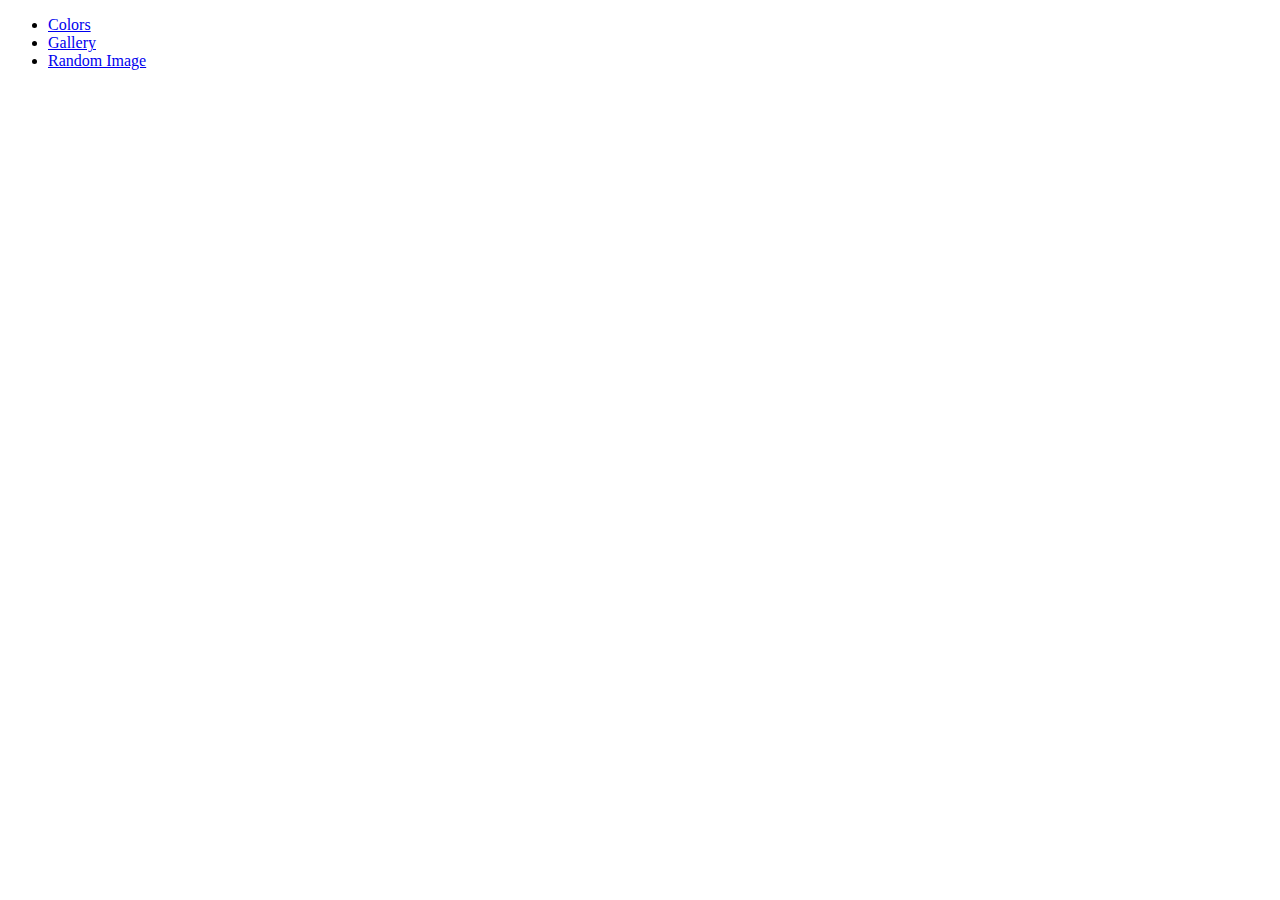
<file: index.html>
<!DOCTYPE html>
<html lang="en">
<head>
    <meta charset="UTF-8">
    <meta http-equiv="X-UA-Compatible" content="IE=edge">
    <meta name="viewport" content="width=device-width, initial-scale=1.0">
    <title>JS Sandbox</title>
</head>
<body>
    

    <div class="container">
        <ul>
            <li><a href="colors.html">Colors</a></li>
            <li><a href="gallery.html">Gallery</a></li>
            <li><a href="random-image.html">Random Image</a></li>
        </ul>
    </div>
</body>
</html>
</file>
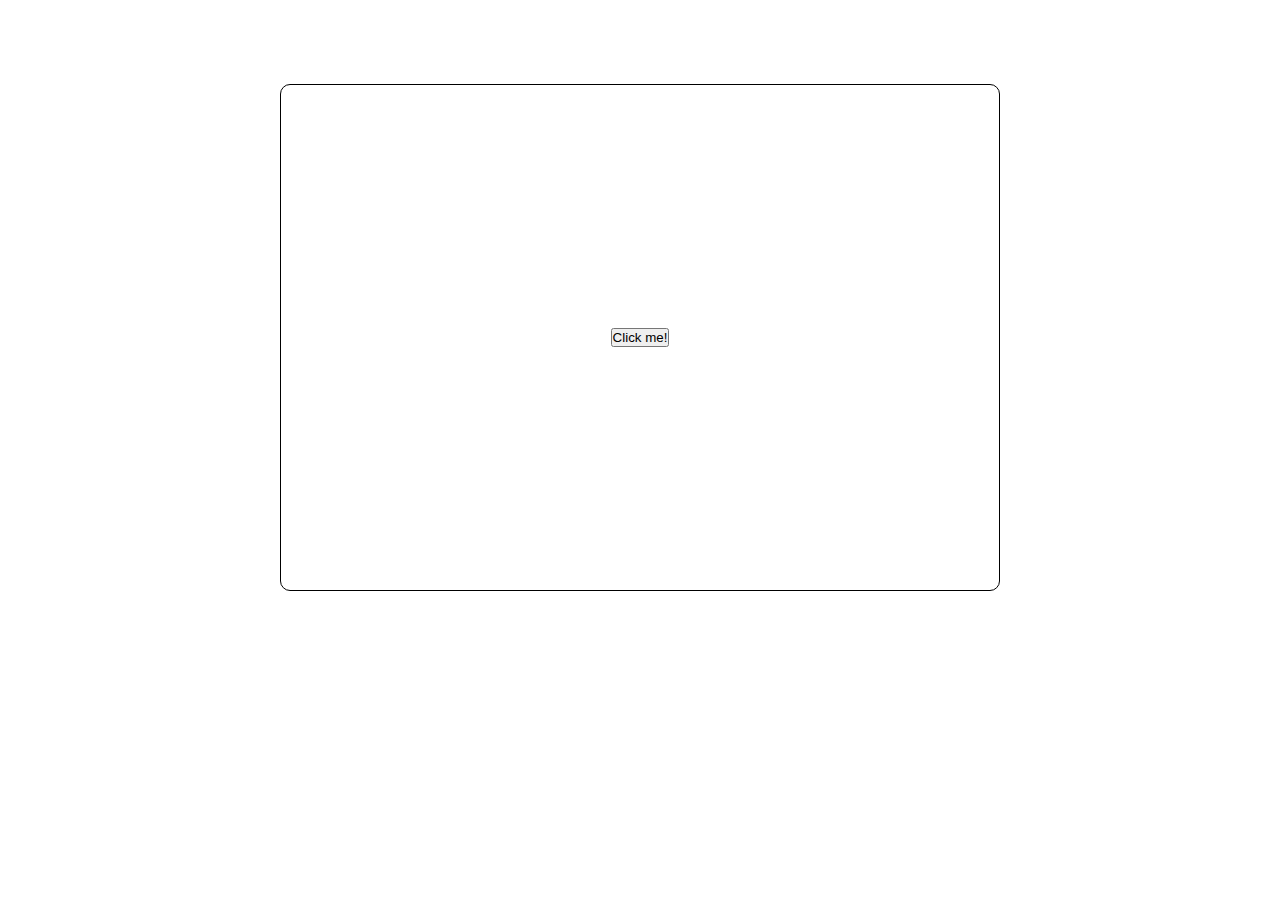
<file: colors.html>
<!DOCTYPE html>
<html lang="en">
<head>
    <meta charset="UTF-8">
    <meta http-equiv="X-UA-Compatible" content="IE=edge">
    <meta name="viewport" content="width=device-width, initial-scale=1.0">
    <title>Random Colors</title>
    <link rel="stylesheet" href="css/colors.css">
</head>
<body>
    
    <div class="container">
        <div class="box-container">
            <div class="box">
                <button>Click me!</button>
            </div>
        </div>
    </div>



    <script src="js/colors.js"></script>
    
</body>
</html>
</file>
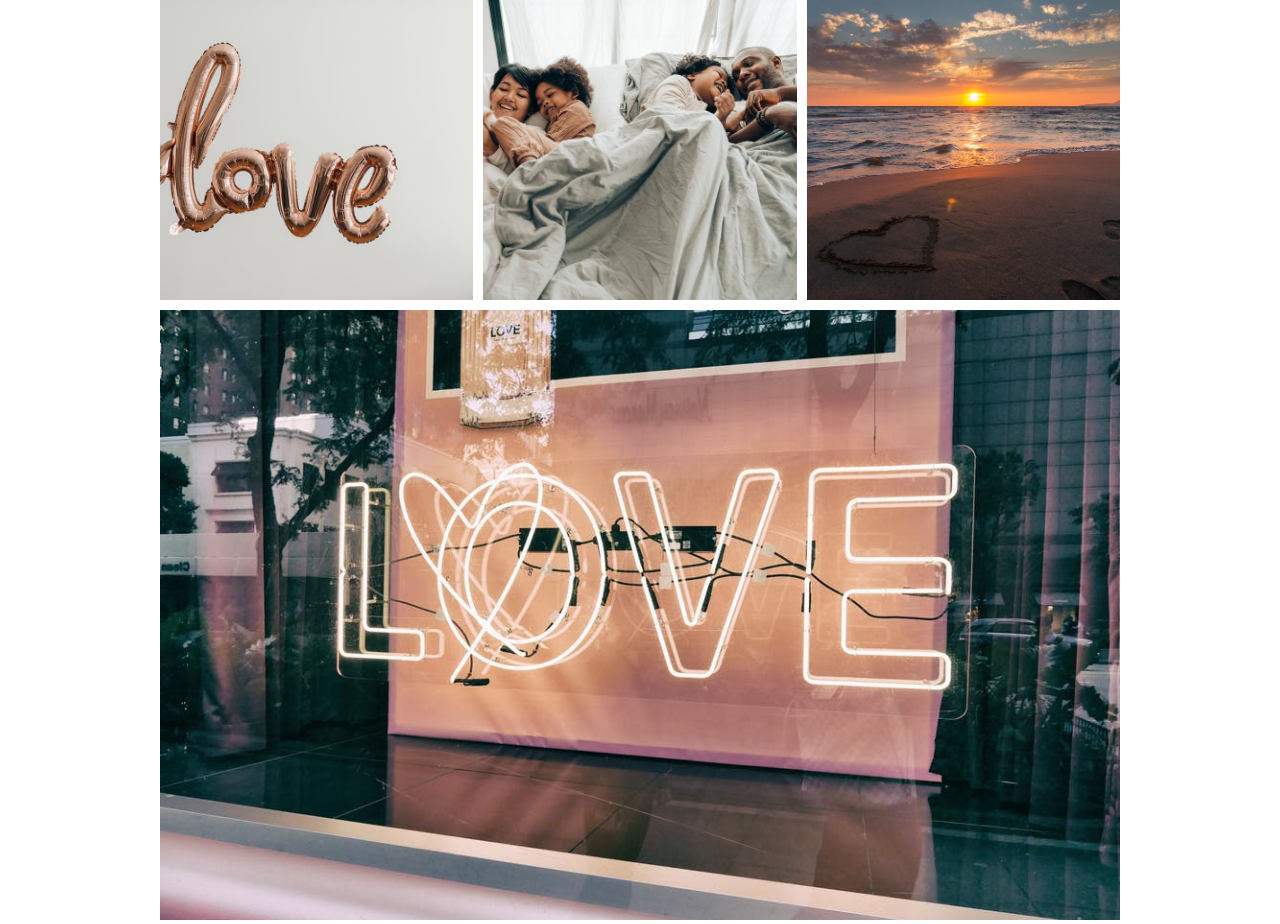
<file: gallery.html>
<!DOCTYPE html>
<html lang="en">
<head>
    <meta charset="UTF-8">
    <meta http-equiv="X-UA-Compatible" content="IE=edge">
    <meta name="viewport" content="width=device-width, initial-scale=1.0">
    <title>JS Gallery</title>
    <link rel="stylesheet" href="css/images.css">
</head>
<body>
    
    <div class="container">
        <div class="gallery">
            <div class="gallery-image gallery-image1">
                <img src="images/pic1.jpeg" alt="">
            </div>

            <div class="gallery-image gallery-image2">
                <img src="images/pic2.jpeg" alt="">
            </div>

            <div class="gallery-image gallery-image3">
                <img src="images/pic3.jpeg" alt="">
            </div>

            <div class="gallery-image gallery-image4">
                <img src="images/pic4.jpeg" alt="">
            </div>

        </div>
    </div>


    <script src="js/images.js"></script>
</body>
</html>
</file>
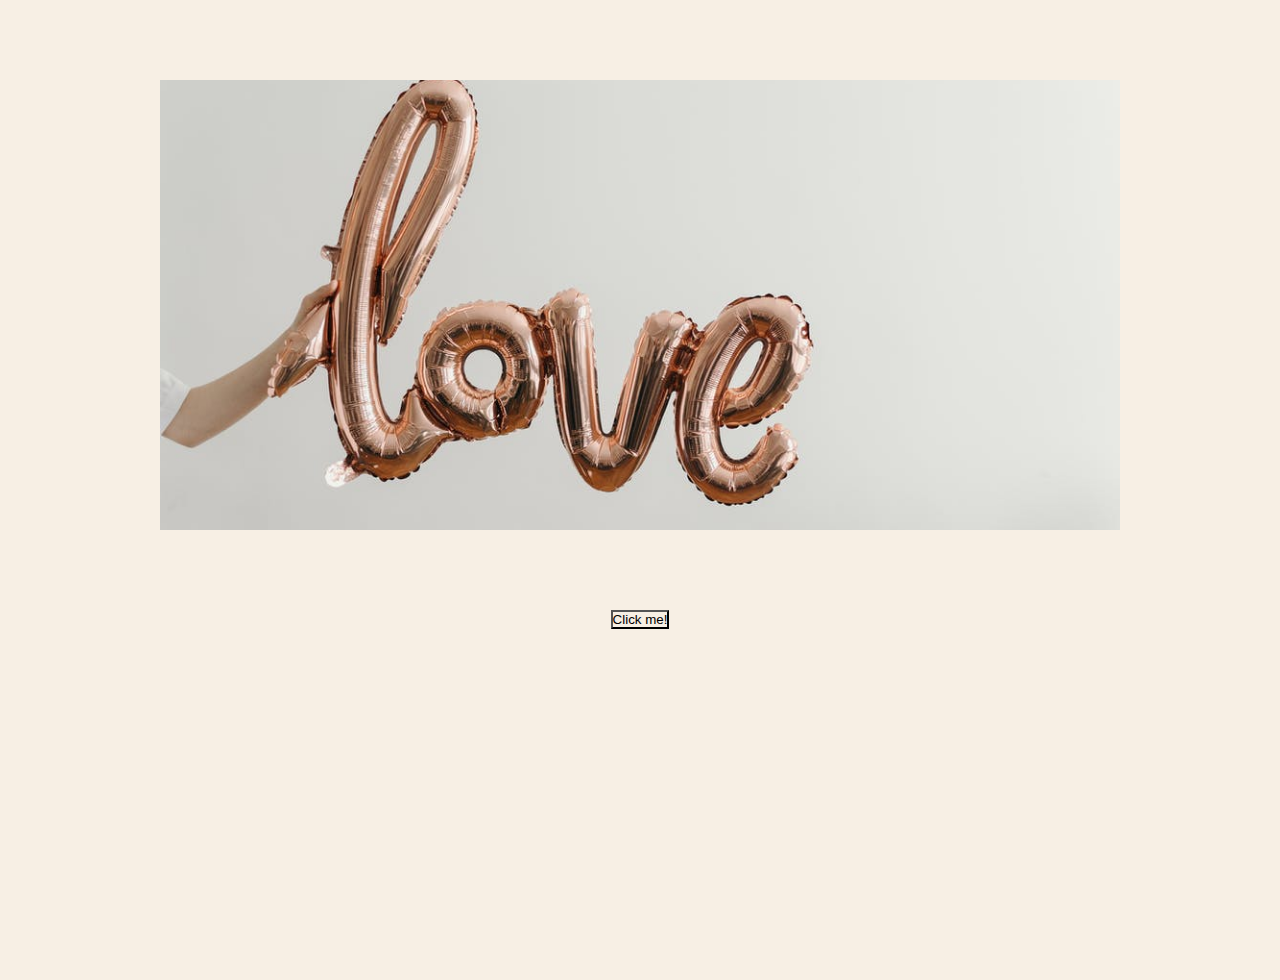
<file: random-image.html>
<!DOCTYPE html>
<html lang="en">
<head>
    <meta charset="UTF-8">
    <meta http-equiv="X-UA-Compatible" content="IE=edge">
    <meta name="viewport" content="width=device-width, initial-scale=1.0">
    <title>Random Image</title>
    <link rel="stylesheet" href="css/randomImage.css">
</head>
<body>
    
    <div class="container">
        <div class="image-container">
            <img src="images/pic1.jpeg" alt="">
        </div>
        
        <button>Click me!</button>
        
        
    </div>


    <script src="js/randomImage.js"></script>
</body>
</html>
</file>
<file: css/colors.css>
* {
    box-sizing: border-box;
    margin: 0;
    padding: 0;
}

.box-container {
    align-items: center;
    display: flex;
    justify-content: center;
    height: 75vh;
    margin:0 auto ;
    width: 75%;
}

.box {
    align-items: center;
    display: flex;
    justify-content: center;
    border: 1px solid black;
    border-radius:10px ;
    height: 75%;
    margin: 0 auto;
    width: 75%;
}
</file>
<file: css/images.css>
* {
    box-sizing: border-box;
    margin: 0;
    padding: 0;
}

.gallery {
    display: grid;
    height: 95%;
    gap: 10px;
    grid-template-columns: repeat(3, 1fr);
    grid-template-rows: repeat(3, 300px);
    margin: 0 auto;
    width: 75%;
}

.gallery-image img {
    height: 100%;
    object-fit: cover;
    width: 100%;

}

.gallery-image4 {
    grid-column: 1/4;
    grid-row: 2/4;
}
</file>
<file: css/randomImage.css>
* {
    box-sizing: border-box;
    margin: 0;
    padding: 0;
    background-color: rgb(247, 239, 228);
}

.container {
    height: 100vh;
    text-align: center;
}
.image-container {
    height: 50%;
    margin: 5rem auto;
    width: 75%;
}

button {
    align-items: center;
    display: flex;
    justify-content: center;
    margin: 0 auto;
    margin-top: 3rem;
}

.image-container img {
    height: 100%;
    object-fit: cover;
    width: 100%;
}
</file>
